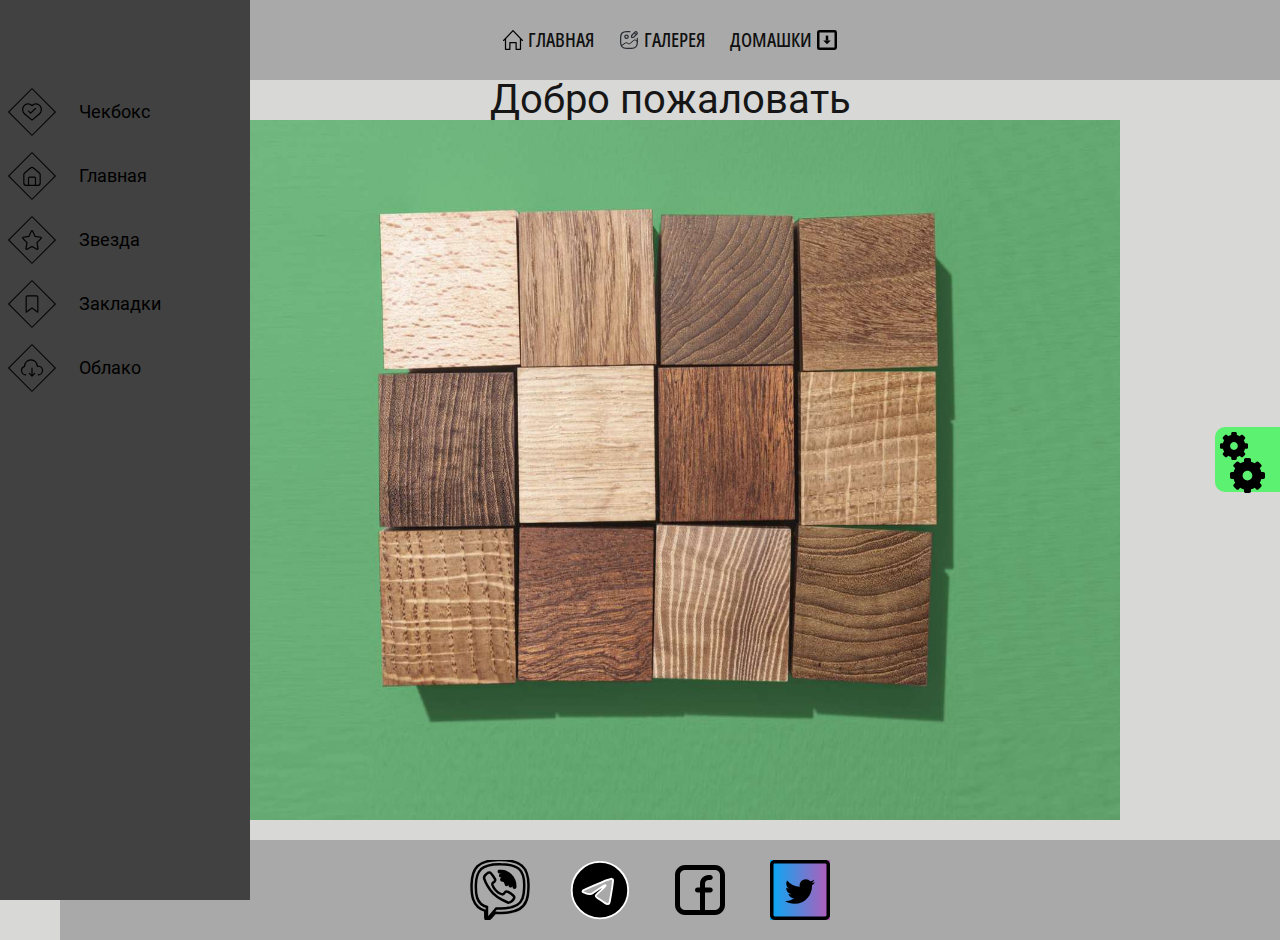
<file: index.html>
<!DOCTYPE html>
<html lang="en">

<head>
	<meta charset="UTF-8" />
	<title>Домашка</title>
	<link rel="stylesheet" href="css/style.css" />
</head>

<body>
	<aside class="sidebar">
		<ul class="sub-sidebar">
			<li class="side-li">
				<a class="sidelink" href="#">
					<span class="side-span">
						<svg class="sidebar-icon">
							<use href="image/sprite.svg#heart"></use>
						</svg>
					</span>
				<p>Чекбокс</p>
			    </a>
			</li>
			<li class="side-li">
				<a class="sidelink" href="#">
					<span class="side-span">
						<svg class="sidebar-icon">
							<use href="image/sprite.svg#homee"></use>
						</svg>
					</span>
				<p>Главная</p>
			    </a>
			</li>
			<li class="side-li">
				<a class="sidelink" href="#">
					<span class="side-span">
						<svg class="sidebar-icon">
							<use href="image/sprite.svg#star"></use>
						</svg>
					</span>
				<p>Звезда</p>
			    </a>
			</li>
			<li class="side-li">
				<a class="sidelink" href="#">
					<span class="side-span">
						<svg class="sidebar-icon">
							<use href="image/sprite.svg#bookmark"></use>
						</svg>
					</span>
				<p>Закладки</p>
			    </a>
			</li>
			<li class="side-li">
				<a class="sidelink" href="#">
					<span class="side-span">
						<svg class="sidebar-icon">
							<use href="image/sprite.svg#cloud"></use>
						</svg>
					</span>
				<p>Облако</p>
			    </a>
			</li>
		</ul>
	</aside>
	<aside class="aside-right">
		<div class="right-menu">
			<div class="gear">
				<div>
					<svg class="gear1">
						<use href="image/sprite.svg#gear1"></use>
					</svg>
				</div>
				<div>
					<svg class="gear2">
						<use href="image/sprite.svg#gear1"></use>
					</svg>
				</div>
			</div>
			<div class="right-buttons-block">
				<ul class="right-buttons">
					<li><button>Кнопка0</button></li>
					<li><button>Кнопка1</button></li>
					<li><button>Кнопка2</button></li>
					<li><button>Кнопка3</button></li>
				</ul>
			</div>
		</div>
	</aside>
    <div class="home-wrapper">
    <header class="header">
		<div class="container">
			<ul class="header-menu">
				<li class="btn">
				<a href="#">
					<svg class="header-icon">
						<use href="image/sprite.svg#home"></use>
					</svg>
					Главная</a>
				</li>
				<li class="btn">
					<a href="gallery.html">
						<svg class="header-icon">
							<use href="image/sprite.svg#gallery"></use>
						</svg>
						Галерея</a>
				</li>
				<li class="parent-second-menu btn">
					<a class="costyl" href="#">Домашки
						<svg class="header-icon">
							<use href="image/sprite.svg#arrow-down"></use>
						</svg>
					</a>
					<ul class="second-menu">
						<li><a href="inline-block.html">Inline-Block</a></li>
						<li><a href="float.html">Float</a></li>
						<li class="parent-relative btn">
							<a href="#">
							<svg class="header-icon">
								<use href="image/sprite.svg#left-arrow"></use>
							</svg><span>Flex</span></a>
							<ul class="third-menu">
								<li>
									<a href="flex.html">Flex</a>
								</li>
							</ul>
						</li>
					</ul>
				</li>
			</ul>
		</div>
	</header>
	<div class="imagehome">
		<h1>Добро пожаловать</h1>
		<img src="image/homepage.jpg" alt="homepage" width="900" height="700" />
	</div>
	<footer class="home-footer">
	<ul class="footer-icons">
		<li>
			<a href="#" class="link-1">
				<svg class="icon-1">
					<use href="image/sprite.svg#viber"></use>
				</svg>
			</a>
		</li>
		<li>
			<a href="#" class="link-2">
				<svg class="icon-2">
					<use href="image/sprite.svg#telegram"></use>
				</svg>
			</a>
		</li>
		<li>
			<a href="#" class="link-3">
				<svg class="icon-3">
					<use href="image/sprite.svg#facebook"></use>
				</svg>
			</a>
		</li>
		<li>
			<a href="#" class="link-4">
				<svg class="icon-4">
					<use href="image/sprite.svg#twitter"></use>
				</svg>
			</a>
		</li>
		<li>
	</ul>
</footer>
</div>
</body>
</html>
</file>
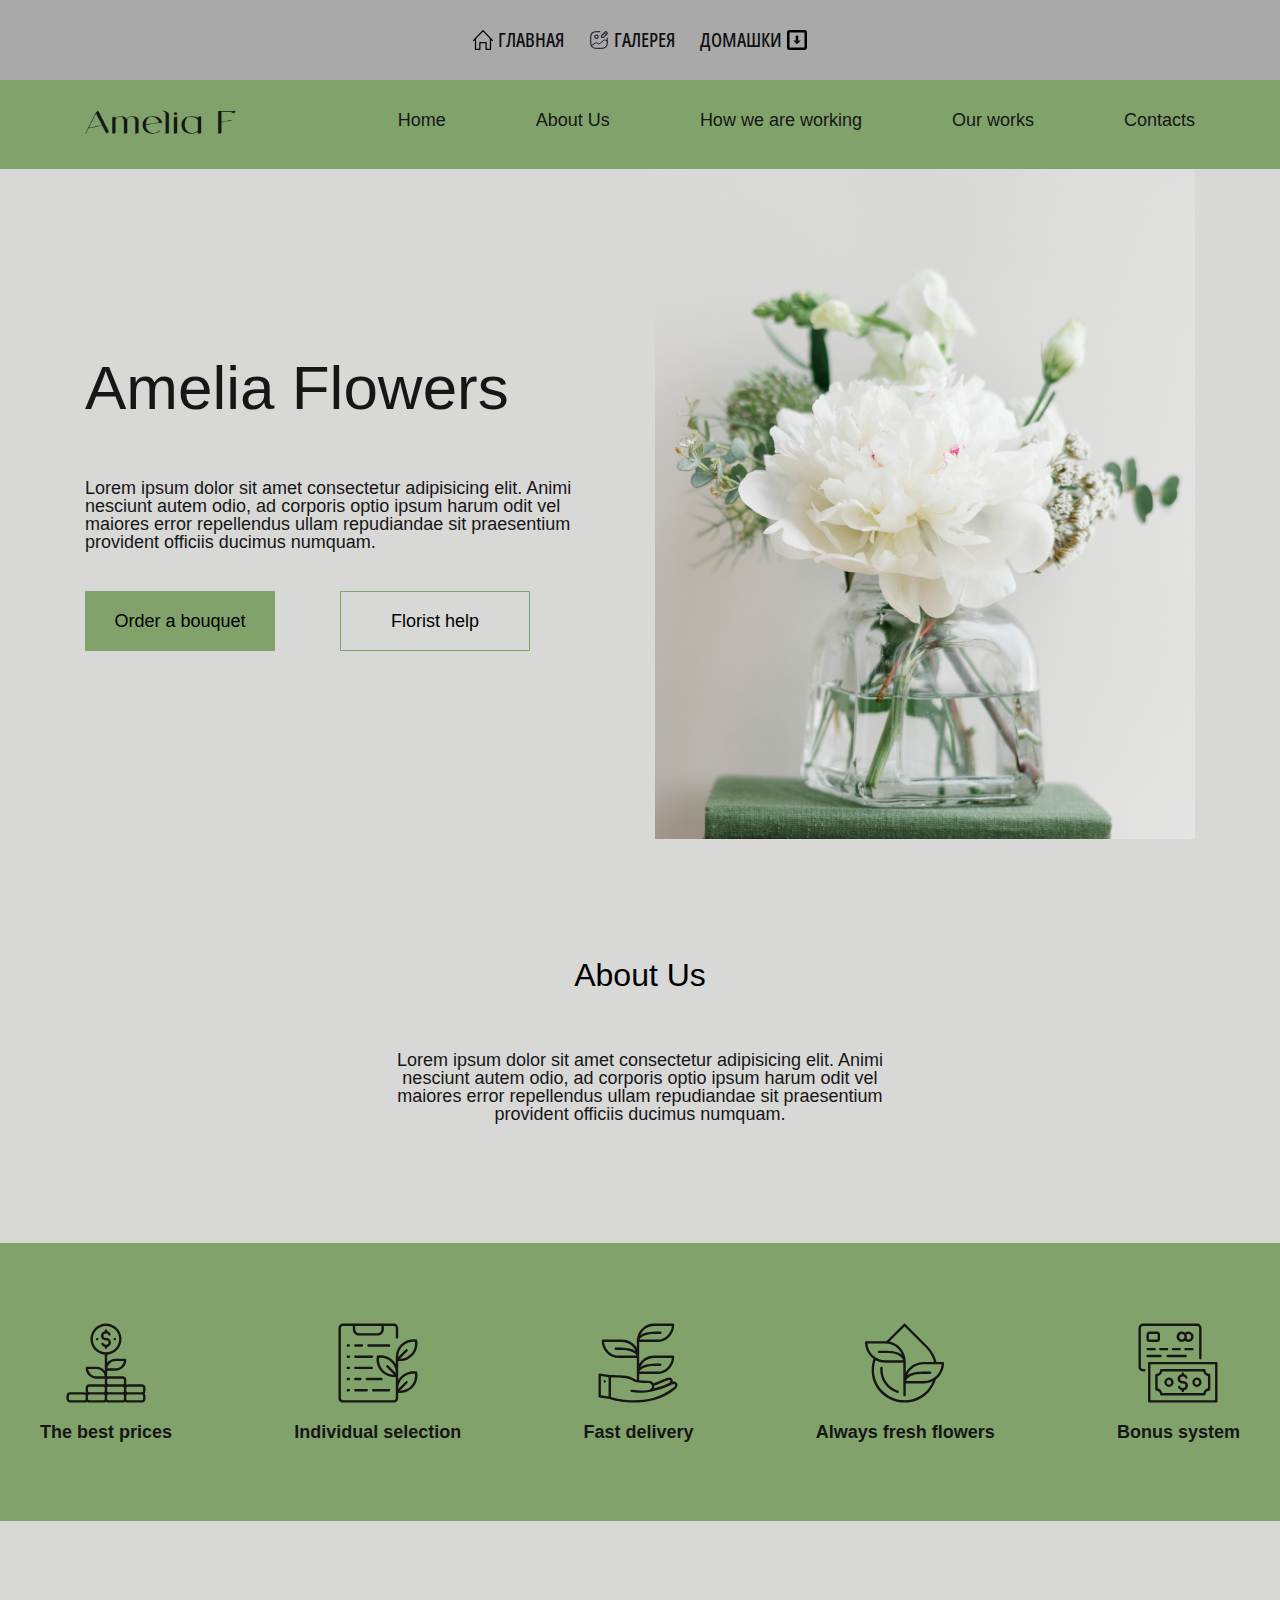
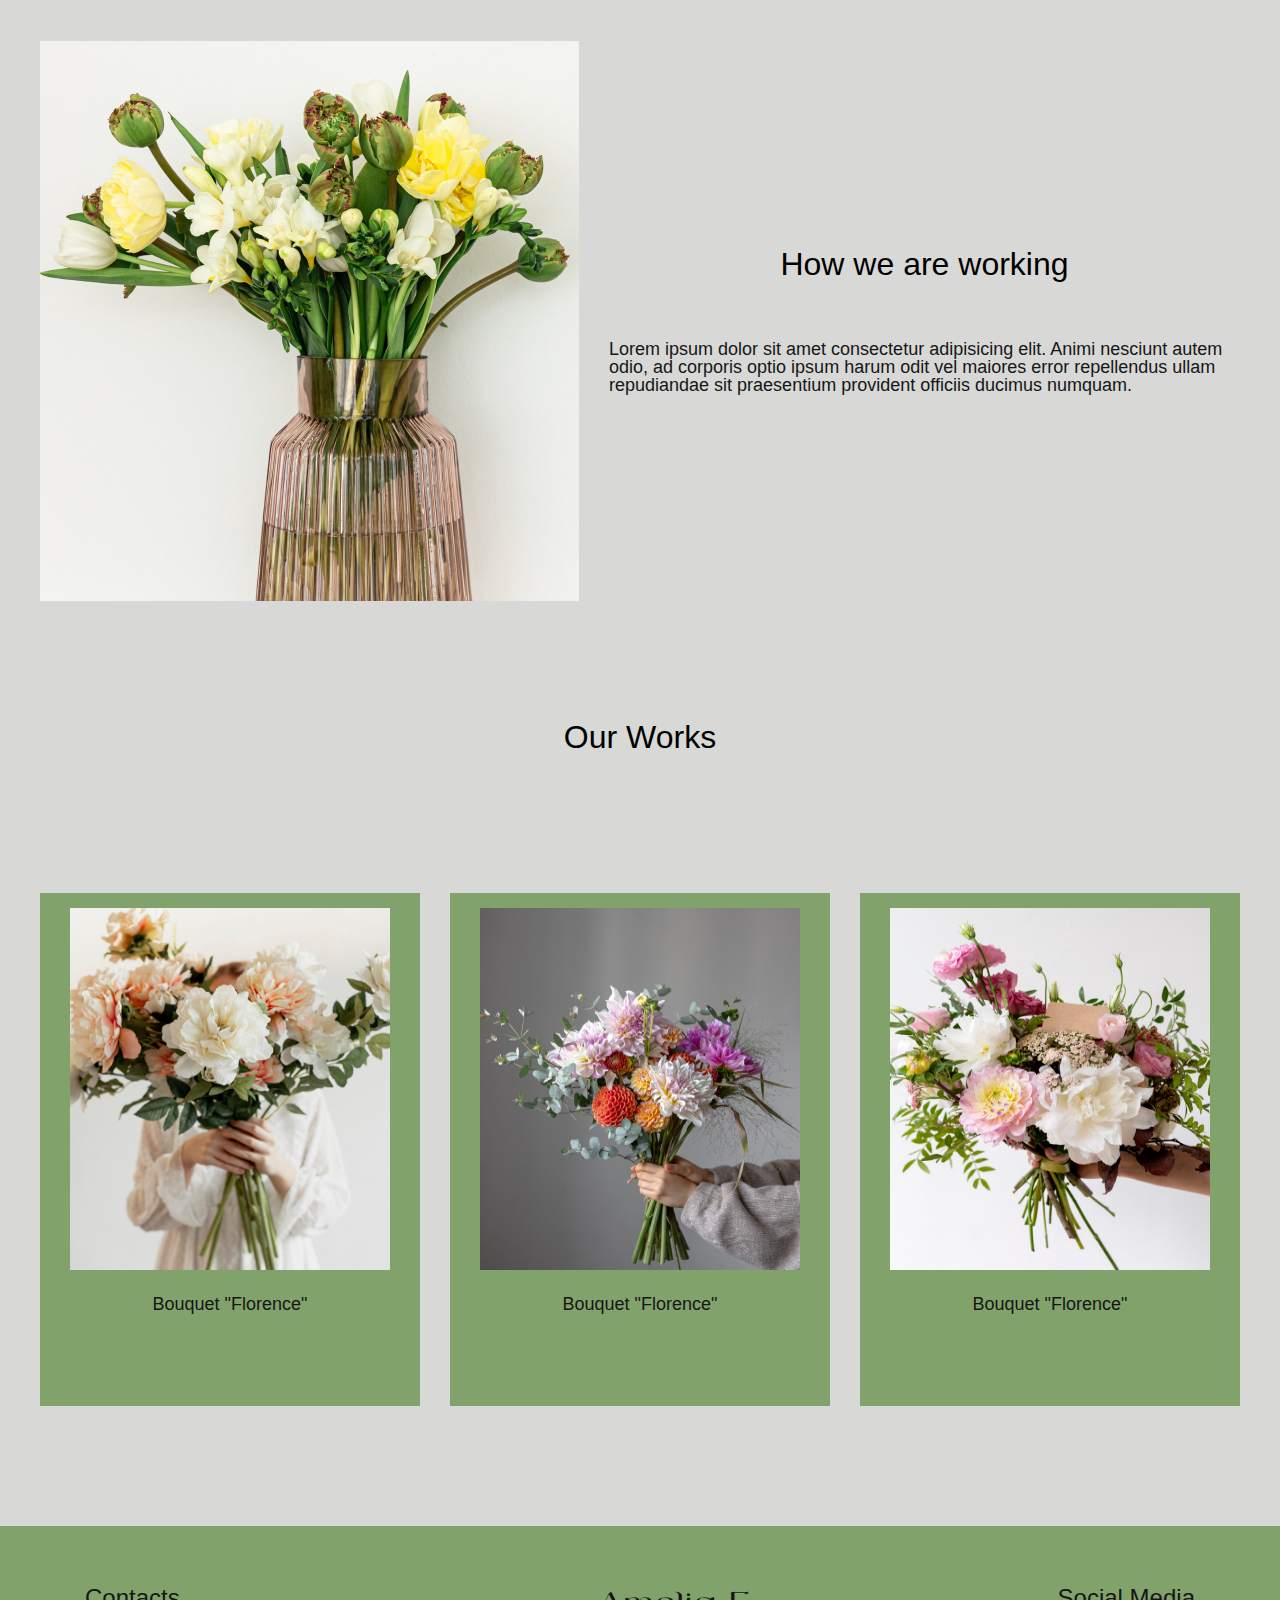
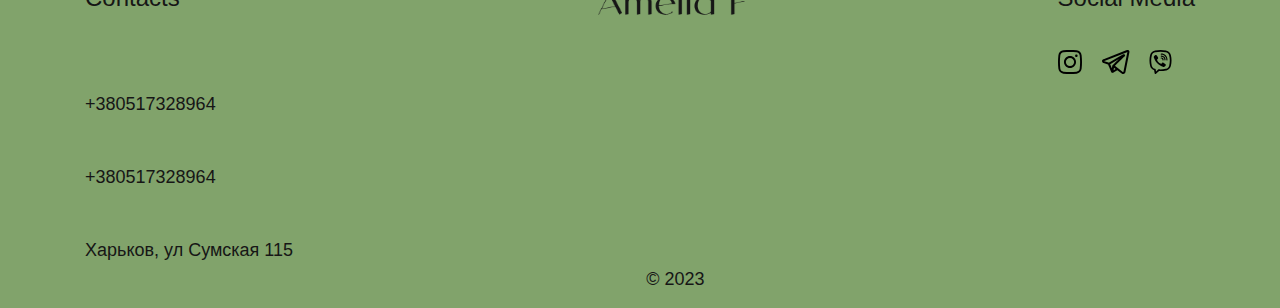
<file: flex.html>
<!DOCTYPE html>
<html lang="en">
  <head>
    <meta charset="UTF-8" />
    <title>Amelia Flower shop</title>
    <link rel="stylesheet" href="css/style.css" />
  </head>
  <header class="header">
		<div class="container">
			<ul class="header-menu">
				<li class="btn">
				<a href="index.html">
					<svg class="header-icon">
						<use href="image/sprite.svg#home"></use>
					</svg>
					Главная</a>
				</li>
				<li class="btn">
					<a href="gallery.html">
						<svg class="header-icon">
							<use href="image/sprite.svg#gallery"></use>
						</svg>
						Галерея</a>
				</li>
				<li class="parent-second-menu btn">
					<a href="#">Домашки
						<svg class="header-icon">
							<use href="image/sprite.svg#arrow-down"></use>
						</svg>
					</a>
					<ul class="second-menu">
						<li><a href="inline-block.html">Inline-Block</a></li>
						<li><a href="float.html">Float</a></li>
						<li class="parent-relative btn">
							<a href="#">
							<svg class="header-icon">
								<use href="image/sprite.svg#left-arrow"></use>
							</svg><span>Flex</span></a>
							<ul class="third-menu">
								<li>
									<a href="flex.html">Flex</a>
								</li>
							</ul>
						</li>
					</ul>
				</li>
			</ul>
		</div>
	</header>
  <body>
    <div class="flex-wrapper">
      <header class="flex-header">
        <div class="flex-header-container">
          <a class="flex-header-logo" href="#"
            ><img src="image/logo.png" alt="Logo" width="155" height="39"
          /></a>
          <nav class="flex-header-nav">
            <ul>
              <li><a href="#">Home</a></li>
              <li><a href="#about">About Us</a></li>
              <li><a href="#how">How we are working</a></li>
              <li><a href="#our-works">Our works</a></li>
              <li><a href="#contacts">Contacts</a></li>
            </ul>
          </nav>
        </div>
      </header>
      <main>
        <div class="flex-container">
          <div class="block1">
            <div>
              <div class="text-block1">
                <h1 class="flex-h1">Amelia Flowers</h1>
                <p>
                  Lorem ipsum dolor sit amet consectetur adipisicing elit. Animi nesciunt autem odio, ad corporis optio ipsum harum odit vel maiores error repellendus ullam repudiandae sit praesentium provident officiis ducimus numquam.
                </p>
              </div>
              <div class="btn-block">
                <div>
                  <button class="green">Order a bouquet</button>
                </div>
                <div>
                  <button class="grey">Florist help</button>
                </div>
              </div>
            </div>
            <div>
              <img
                src="image/2flex.png"
                alt="flower_composition"
                width="540"
                height="670"
              />
            </div>
          </div>
          <div class="block2">
            <h2 id="about">About Us</h2>
            <p>
              Lorem ipsum dolor sit amet consectetur adipisicing elit. Animi nesciunt autem odio, ad corporis optio ipsum harum odit vel maiores error repellendus ullam repudiandae sit praesentium provident officiis ducimus numquam.
            </p>
          </div>
        </div>
        <div class="block3">
          <div class="container middle">
            <div>
              <img src="image/11.svg" alt="icon" width="80" height="80" />
              <p>The best prices</p>
            </div>
            <div>
              <img src="image/12.svg" alt="icon" width="80" height="80" />
              <p>Individual selection</p>
            </div>
            <div>
              <img src="image/13.svg" alt="icon" width="80" height="80" />
              <p>Fast delivery</p>
            </div>
            <div>
              <img src="image/14.svg" alt="icon" width="80" height="80" />
              <p>Always fresh flowers</p>
            </div>
            <div>
              <img src="image/15.svg" alt="icon" width="80" height="80" />
              <p>Bonus system</p>
            </div>
          </div>
        </div>
        <div class="container block4">
          <img
            src="image/20.png"
            alt="flower photo"
            height="560"
            width="539"
          />
          <div class="block4-text">
            <h2 id="how">How we are working</h2>
            <p>
              Lorem ipsum dolor sit amet consectetur adipisicing elit. Animi nesciunt autem odio, ad corporis optio ipsum harum odit vel maiores error repellendus ullam repudiandae sit praesentium provident officiis ducimus numquam.
            </p>
          </div>
        </div>
        <div class="container block5">
          <h2 id="our-works">Our Works</h2>
        </div>
        <div class="container block7">
          <div>
            <img src="image/31.png" alt="flower" width="320" height="402" />
            <p>Bouquet "Florence"</p>
          </div>
          <div>
            <img src="image/32.png" alt="flower" width="320" height="402" />
            <p>Bouquet "Florence"</p>
          </div>
          <div>
            <img src="image/33.png" alt="flower" width="320" height="402" />
            <p>Bouquet "Florence"</p>
          </div>
        </div>
      </main>
      <footer class="overal-flex-footer">
        <div class="flex-container flex-footer">
          <div id="contacts" class="footer-left">
            <h3>Contacts</h3>
            <p>+380517328964</p>
            <p>+380517328964</p>
            <p>Харьков, ул Сумская 115</p>
          </div>
          <div class="footer-logo">
            <img src="image/logo.png" alt="logo" width="155" height="39" />
            <p>© 2023</p>
          </div>
          <div class="footer-right">
            <div>
              <h3>Social Media</h3>
            </div>
            <div>
              <img
                src="image/footer.svg"
                alt="social-contacts"
                width="114"
                height="24"
              />
            </div>
          </div>
        </div>
      </footer>
    </div>
  </body>
</html>
</file>
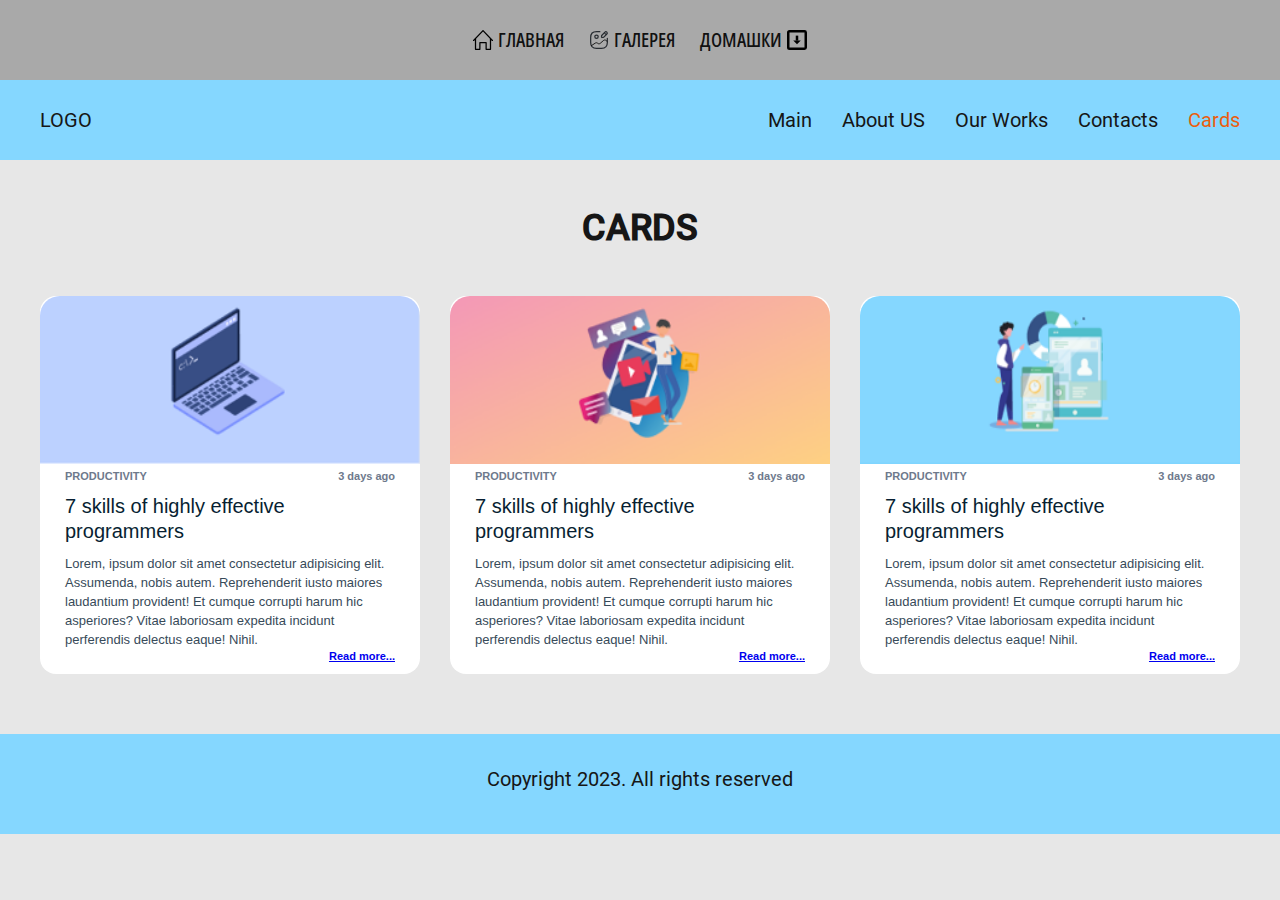
<file: float.html>
<!DOCTYPE html>
<html lang="en">
  <head>
    <meta charset="UTF-8">
    <title>Float Practice</title>
    <link rel="stylesheet" href="css/style.css">
  </head>
  <header class="header">
		<div class="container">
			<ul class="header-menu">
				<li class="btn">
				<a href="index.html">
					<svg class="header-icon">
						<use href="image/sprite.svg#home"></use>
					</svg>
					Главная</a>
				</li>
				<li class="btn">
					<a href="gallery.html">
						<svg class="header-icon">
							<use href="image/sprite.svg#gallery"></use>
						</svg>
						Галерея</a>
				</li>
				<li class="parent-second-menu btn">
					<a href="#">Домашки
						<svg class="header-icon">
							<use href="image/sprite.svg#arrow-down"></use>
						</svg>
					</a>
					<ul class="second-menu">
						<li><a href="inline-block.html">Inline-Block</a></li>
						<li><a href="float.html">Float</a></li>
						<li class="parent-relative btn">
							<a href="#">
							<svg class="header-icon">
								<use href="image/sprite.svg#left-arrow"></use>
							</svg><span>Flex</span></a>
							<ul class="third-menu">
								<li>
									<a href="flex.html">Flex</a>
								</li>
							</ul>
						</li>
					</ul>
				</li>
			</ul>
		</div>
	</header>
  <body class="float-body">
  <div class="float-wrapper">
    <header class="float-header">
      <div class="container clearfix">
        <a class="header-logo">LOGO</a>
        <nav class="header-nav">
          <ul class="clearfix">
            <li><a href="#">Main</a></li>
            <li><a href="#">About US</a></li>
            <li><a href="#">Our Works</a></li>
            <li><a href="#">Contacts</a></li>
            <li><a class="active" href="#">Cards</a></li>
          </ul>
        </nav>
      </div>
    </header>
    <main>
      <div class="container">
        <h1 class="float-title">Cards</h1>
        <div class="cards clearfix">
          <div class="card11">
            <img src="image/1float.png" alt="somepicture" width="380" height="168">
            <div class="text">
              <div class="textblock1 clearfix">
              <p>Productivity</p>
              <p>3 days ago</p>
              </div>
              <h2 class="h2">7 skills of highly effective programmers</h2>
              <p>Lorem, ipsum dolor sit amet consectetur adipisicing elit. Assumenda, nobis autem. Reprehenderit iusto maiores laudantium provident! Et cumque corrupti harum hic asperiores? Vitae laboriosam expedita incidunt perferendis delectus eaque! Nihil.</p>
              <a href="#">Read more...</a>
            </div>
          </div>
          <div class="card2">
            <img src="image/2float.png" alt="somepicture" width="380" height="168">
            <div class="text">
              <div class="textblock1 clearfix">
              <p>Productivity</p>
              <p>3 days ago</p>
              </div>
              <h2 class="h2">7 skills of highly effective programmers</h2>
              <p>Lorem, ipsum dolor sit amet consectetur adipisicing elit. Assumenda, nobis autem. Reprehenderit iusto maiores laudantium provident! Et cumque corrupti harum hic asperiores? Vitae laboriosam expedita incidunt perferendis delectus eaque! Nihil.</p>
              <a href="#">Read more...</a>
            </div>
          </div>
          <div class="card3">
            <img src="image/3float.png" alt="somepicture" width="380" height="168">
            <div class="text">
              <div class="textblock1 clearfix">
              <p>Productivity</p>
              <p>3 days ago</p>
              </div>
              <h2 class="h2">7 skills of highly effective programmers</h2>
              <p>Lorem, ipsum dolor sit amet consectetur adipisicing elit. Assumenda, nobis autem. Reprehenderit iusto maiores laudantium provident! Et cumque corrupti harum hic asperiores? Vitae laboriosam expedita incidunt perferendis delectus eaque! Nihil.</p>
              <a href="#">Read more...</a>
            </div>
            </div>
          </div>
        </div>    
    </main>
    <footer>
      <p>Copyright 2023. All rights reserved</p>
    </footer>
  </div>
  </div> 
  </body>
</html>
</file>
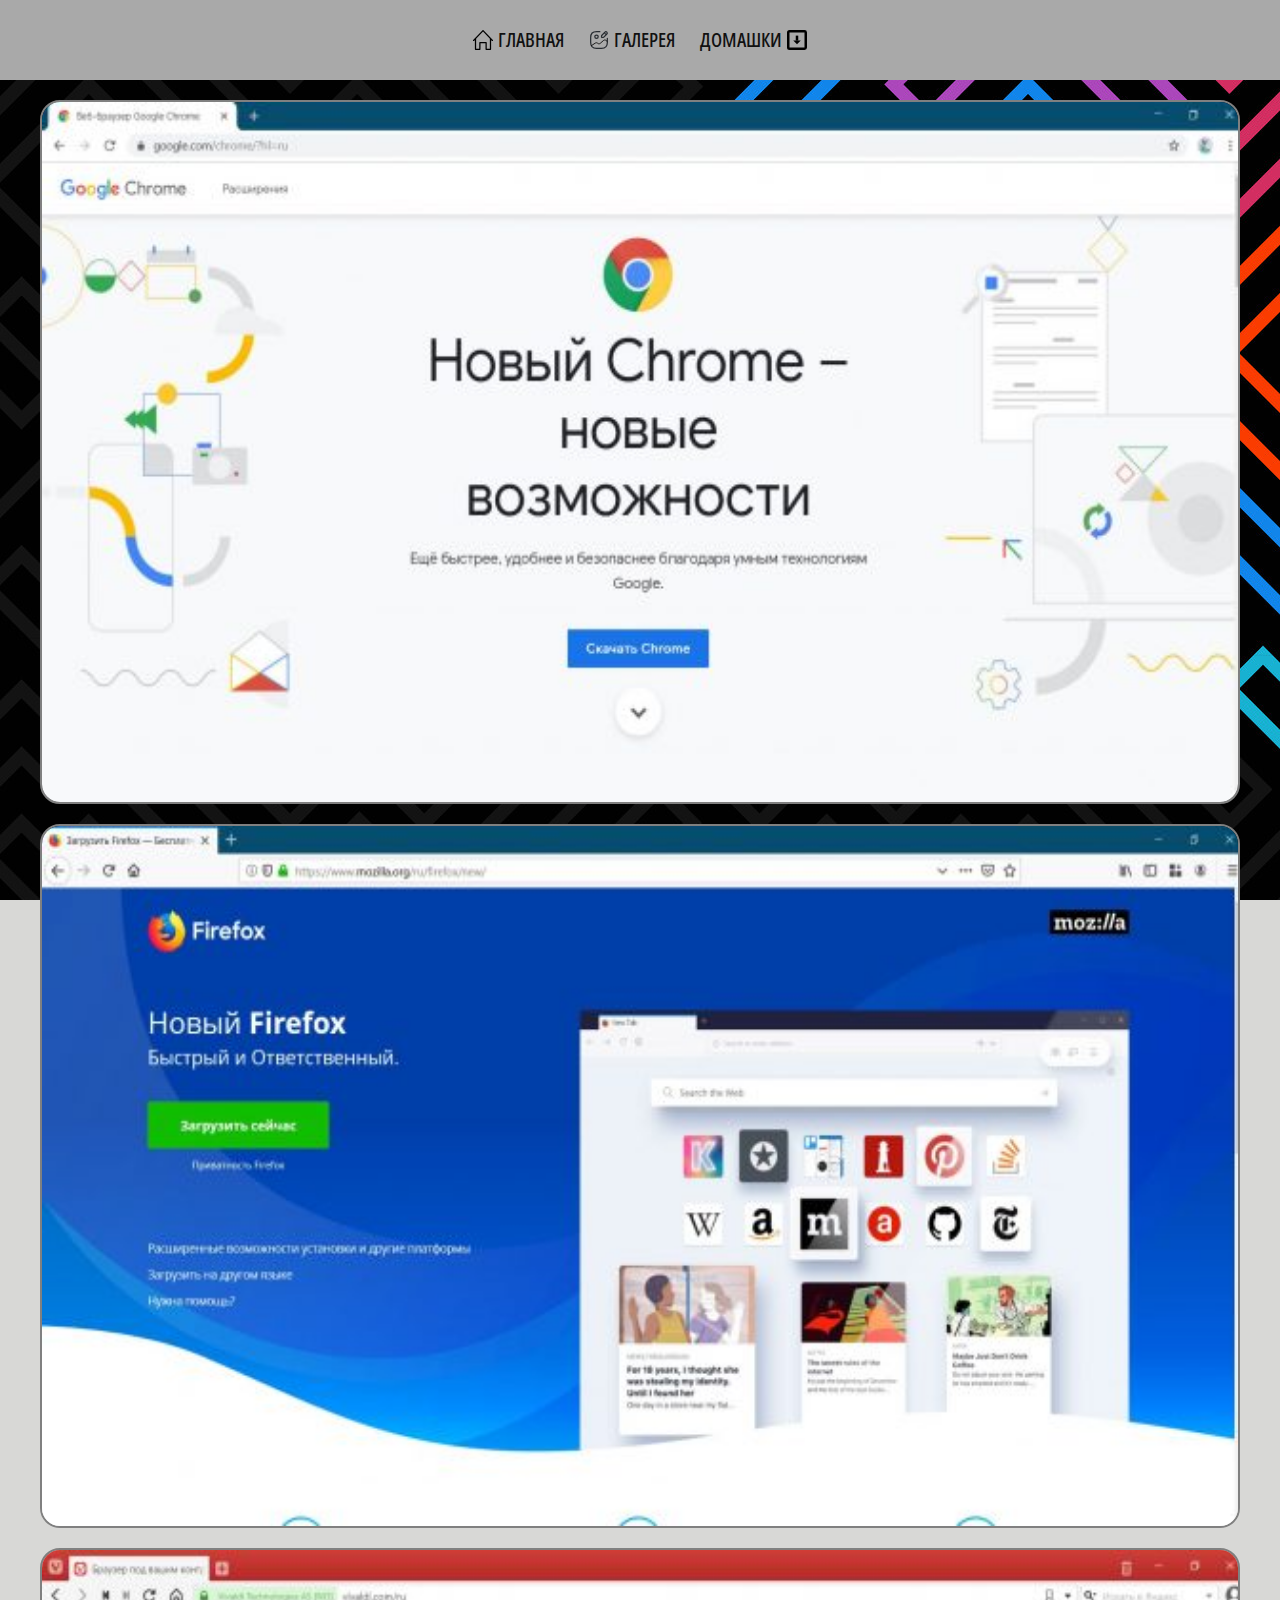
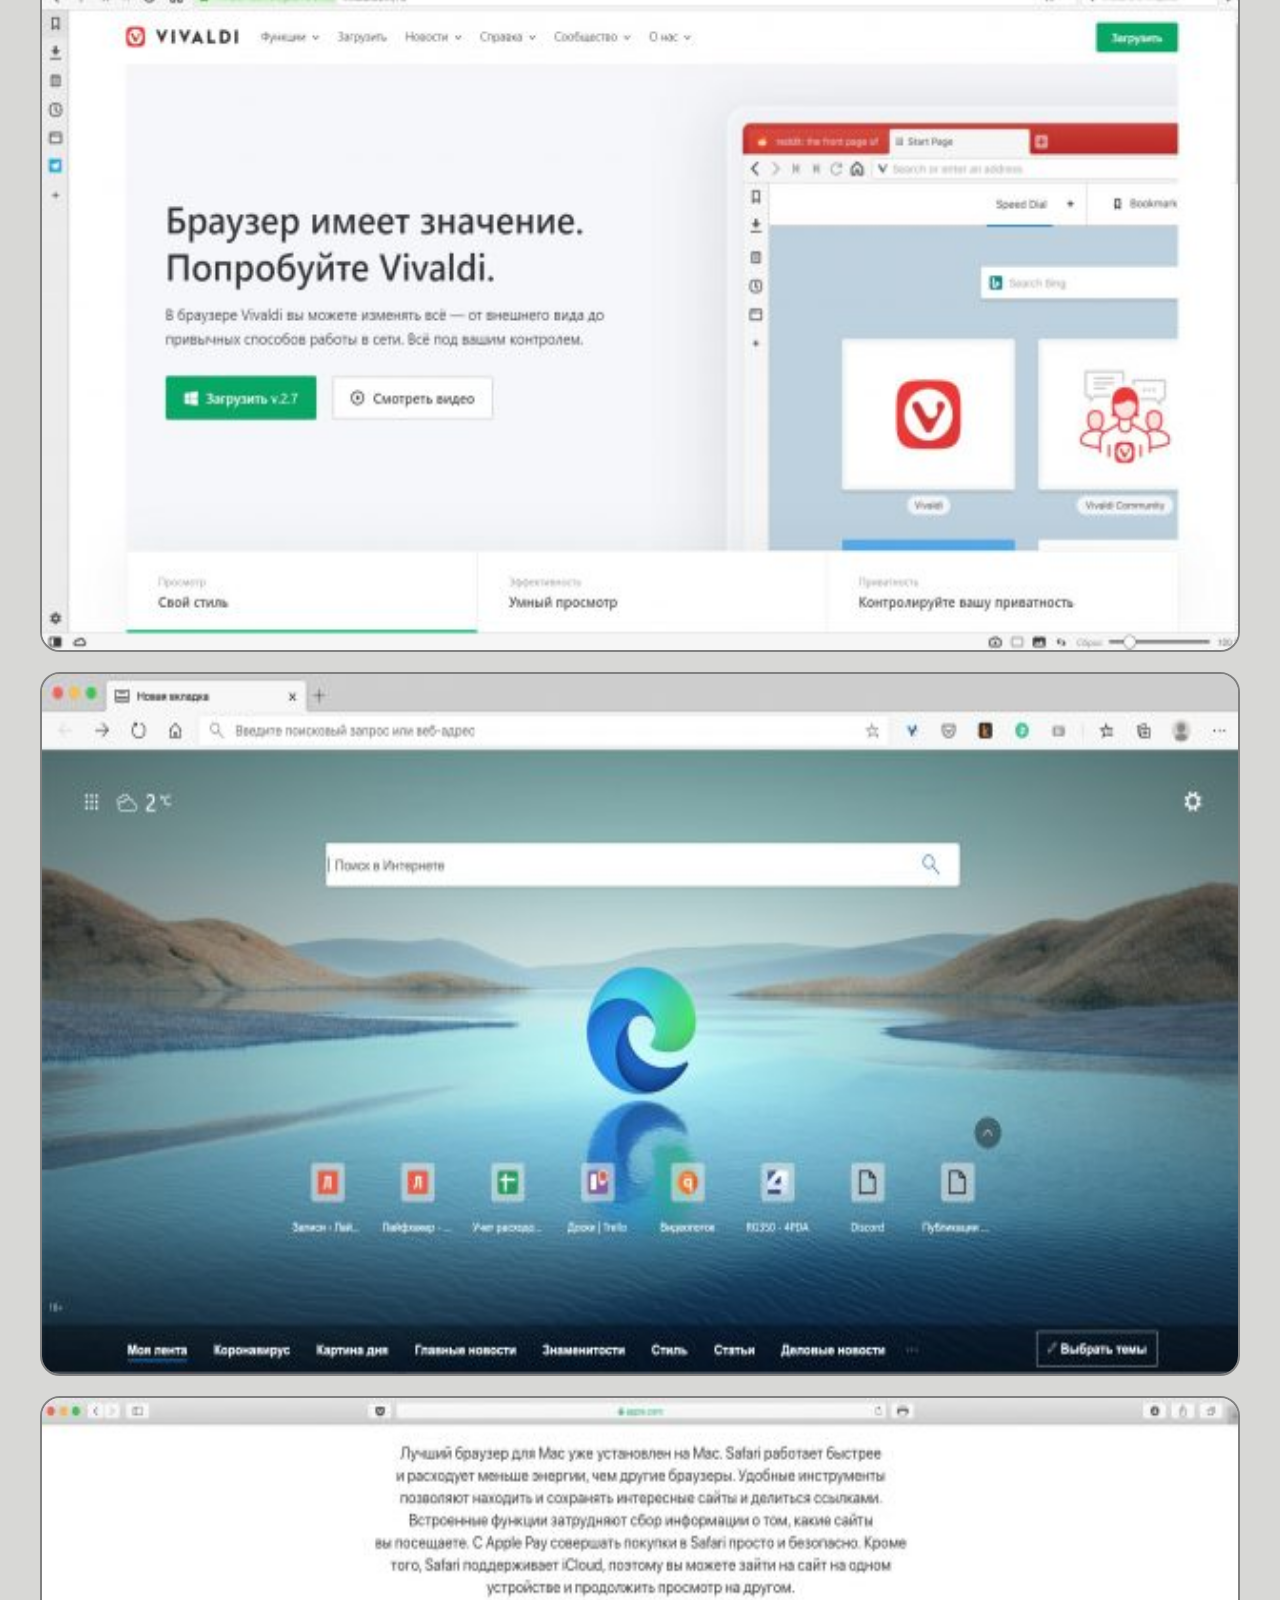
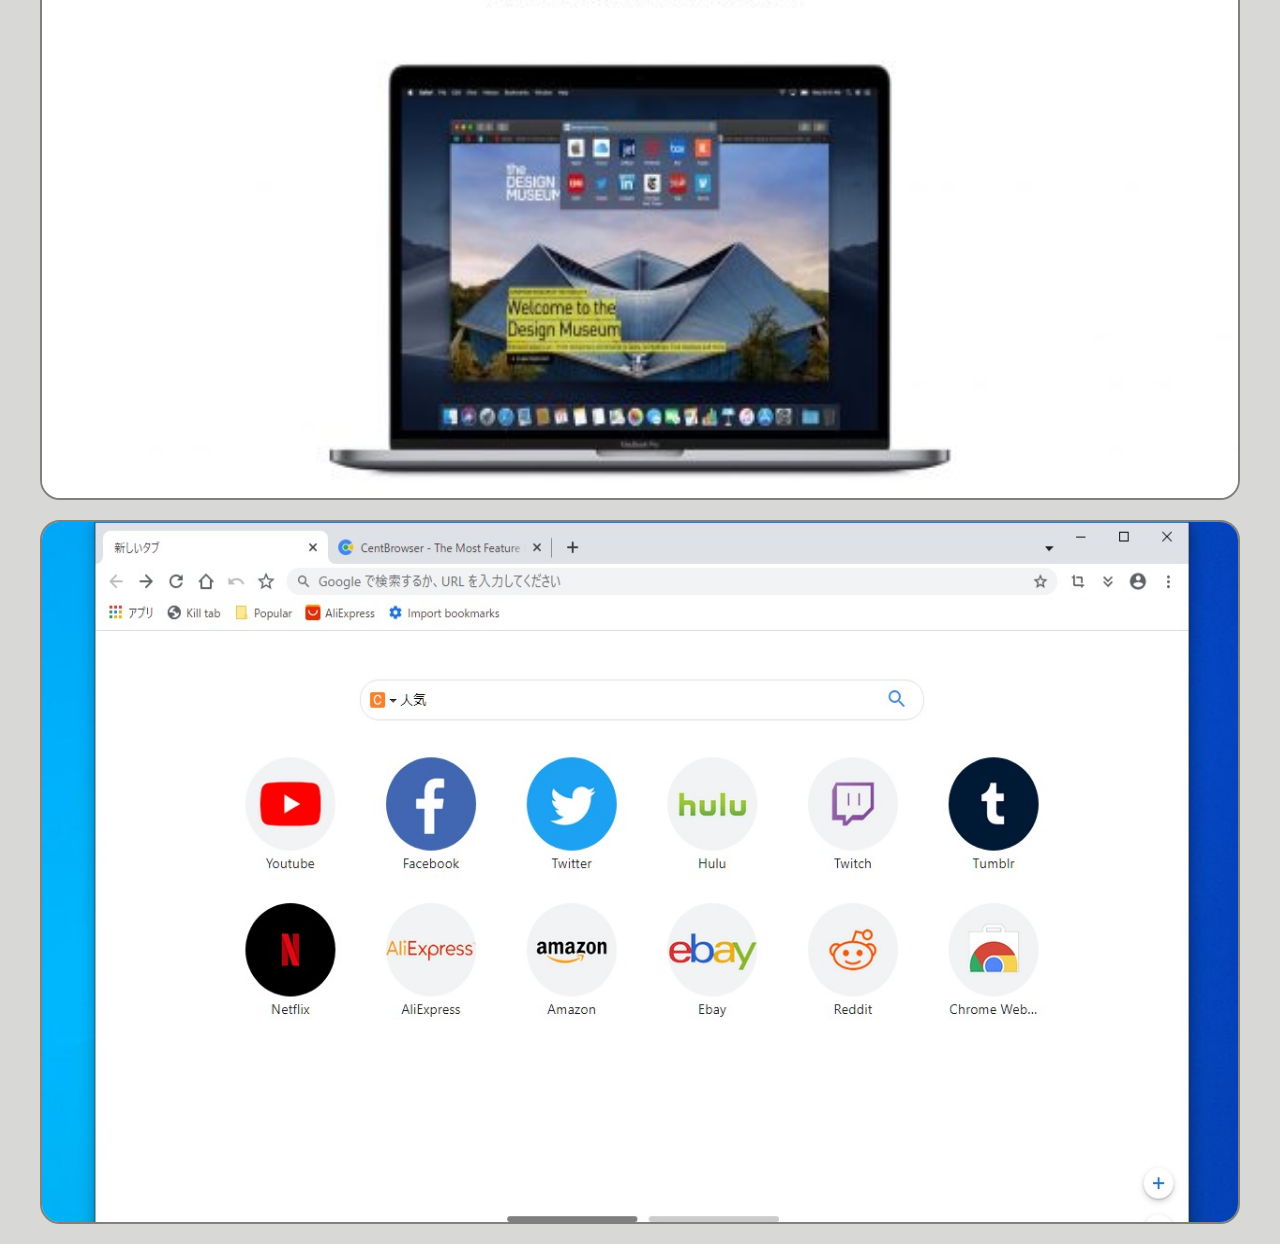
<file: gallery.html>
<!DOCTYPE html>
<html lang="en">
  <head>
    <meta charset="UTF-8">
    <title>Position Practice</title>
    <link rel="stylesheet" href="css/style.css">
  </head>
  <header class="header">
		<div class="container">
			<ul class="header-menu">
				<li class="btn">
				<a href="index.html">
					<svg class="header-icon">
						<use href="image/sprite.svg#home"></use>
					</svg>
					Главная</a>
				</li>
				<li class="btn">
					<a href="gallery.html">
						<svg class="header-icon">
							<use href="image/sprite.svg#gallery"></use>
						</svg>
						Галерея</a>
				</li>
				<li class="parent-second-menu btn">
					<a href="#">Домашки
						<svg class="header-icon">
							<use href="image/sprite.svg#arrow-down"></use>
						</svg>
					</a>
					<ul class="second-menu">
						<li><a href="inline-block.html">Inline-Block</a></li>
						<li><a href="float.html">Float</a></li>
						<li class="parent-relative btn">
							<a href="#">
							<svg class="header-icon">
								<use href="image/sprite.svg#left-arrow"></use>
							</svg><span>Flex</span></a>
							<ul class="third-menu">
								<li>
									<a href="flex.html">Flex</a>
								</li>
							</ul>
						</li>
					</ul>
				</li>
			</ul>
		</div>
	</header>
  <body class="gallery-background">
    <div class="container">
      <div class="parent-gallery">
        <div id="chrome" class="card1">
          <img src="image/1.png" alt="Google Chrome web browser" width="1200" height="700">
          <div class="hidden">
            <p>Google Chrome — самый универсальный. Chrome — выбор почти 67% пользователей интернета. Браузер, как и полагается, идеально совместим со всеми сервисами и веб‑приложениями Google, например с «Google Диском» и «Google Документами».</p>
          </div>
        </div>
        <div id="firefox" class="card1">
          <img src="image/2.jpg" alt="Mozilla Firefox" width="1200" height="700">
          <div class="hidden">
            <p>Mozilla Firefox — самый настраиваемый и свободный. В Firefox куда больше возможностей настройки, чем в браузере от Google. Вы можете свободно добавлять, убирать и перемещать любые элементы на панели инструментов или в меню. Firefox обладает большой библиотекой расширений. Причём некоторые из них не имеют аналогов в Chrome. К сожалению, не всегда старые аддоны совместимы с новыми версиями браузера.</p>
          </div>
        </div>
        <div id="vivaldi" class="card1">
          <img src="image/3.jpg" alt="Vivaldi browser" width="1200" height="700">
          <div class="hidden2">
            <p>Vivaldi — самый функциональный. Vivaldi можно смело назвать браузером с самым большим количеством функций. Тут и заметки в боковом меню, и жесты мышью для управления браузером, и предпросмотр содержимого вкладок, и группировка этих самых вкладок в стопки. В Vivaldi есть инструмент для создания скриншотов с добавлением пометок. Браузером можно управлять с помощью клавиатуры, причём сочетания клавиш легко переназначить.</p>
          </div>
        </div>
        <div id="edge" class="card1">
          <img src="image/4.jpg" alt="Microsoft Edge" width="1200" height="700">
          <div class="hidden">
            <p>Microsoft Edge — для тех, кто ценит минимальное потребление ресурсов. Edge тоже работает на открытом движке Chromium. Он довольно быстр и, как утверждает Microsoft, экономнее расходует заряд, чем другие браузеры. В нём есть встроенный режим чтения, очищающий страницы от всего лишнего. Edge позволяет сохранять ссылки на потом, и его можно использовать как инструмент для просмотра электронных книг.</p>
          </div>
        </div>
        <div id="safari" class="card1">
          <img src="image/5.jpg" alt="Safari web browser MacOS" width="1200" height="700">
          <div class="hidden">
            <p>Safari — для пользователей Mac. Лучший браузер для «яблочных» устройств — это Safari. Он быстрый, удобный, идеально интегрирован в macOS и просто красивый, как и полагается приложению от Apple.</p>
          </div>
        </div>
        <div id="cent" class="card1">
          <img src="image/6.jpg" alt="Cent browser" width="1200" height="700">
          <div class="hidden">
            <p>Cent Browser - лучший из всех вышеописанных. Cent Browser является расширенной версией веб-браузера Chromium и включает большое количество полезных функций. Среди дополнительных возможностей - прокрутка вкладок, автоматическая оптимизация памяти, “ленивая” загрузка сессий, поддержка жестов мышью, супер-перетаскивание, а также гибкие настройки панели вкладок. </p>
          </div>
      </div>
    </div>
  </body>
</html>
</file>
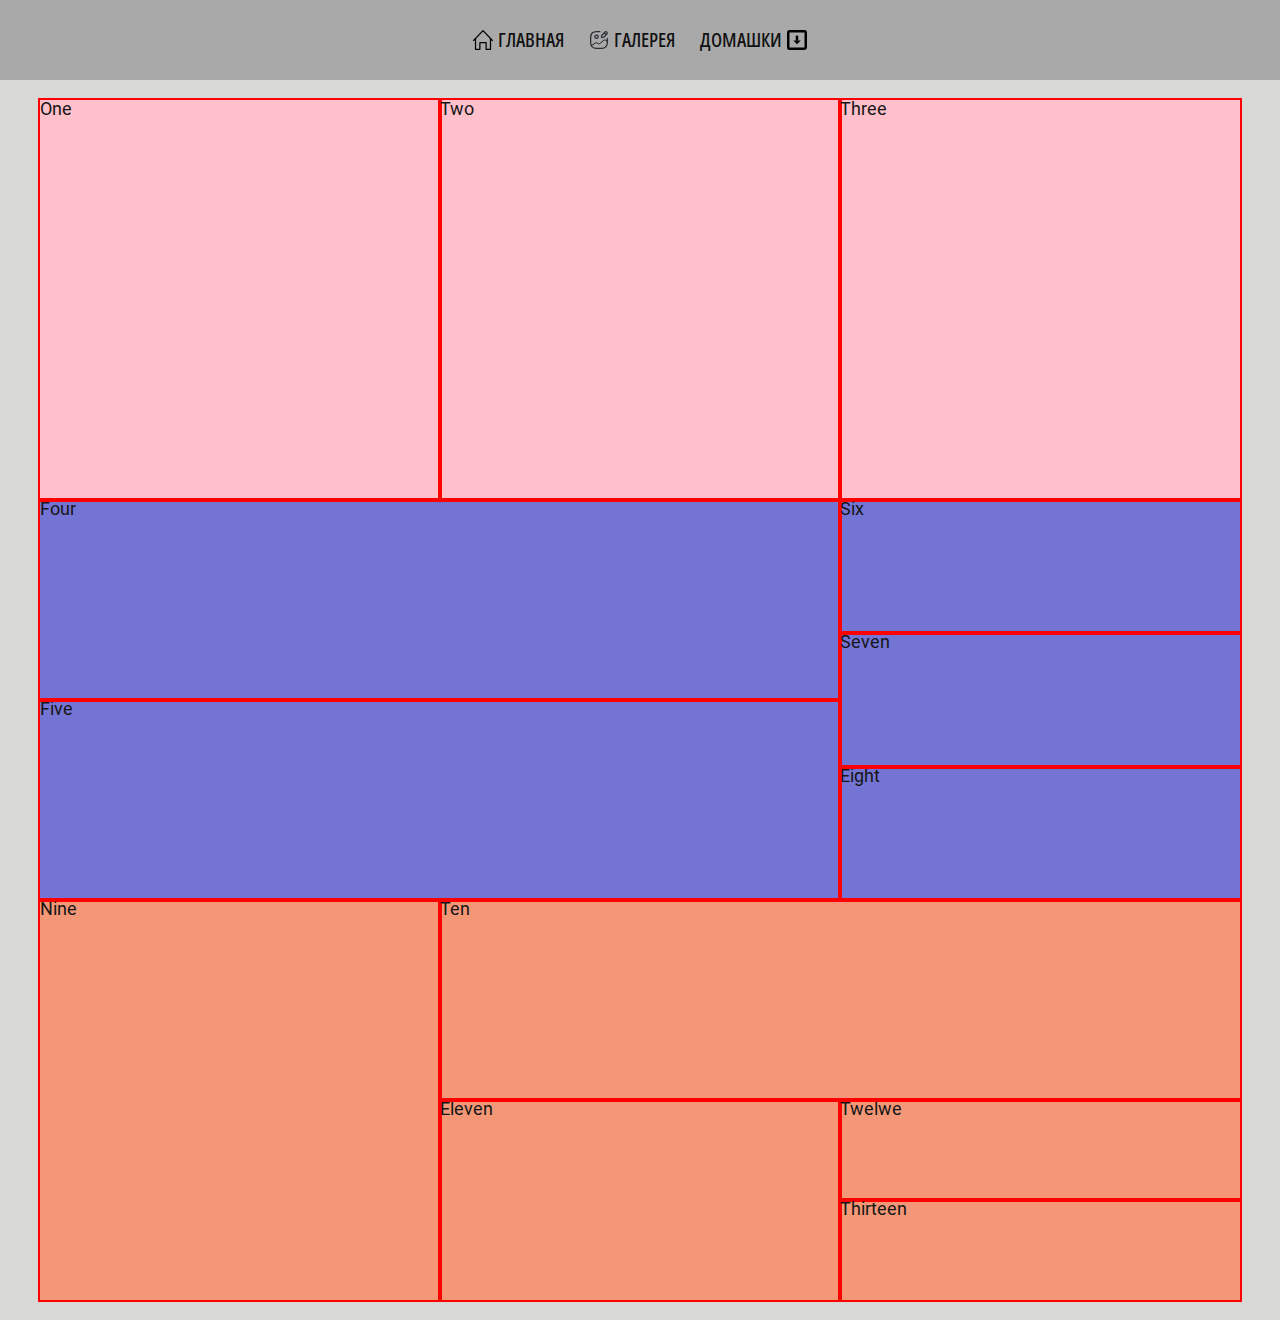
<file: inline-block.html>
<!DOCTYPE html>
<html lang="en">
  <head>
    <meta charset="UTF-8">
    <title>Inline Block Practice</title>
    <link rel="stylesheet" href="css/style.css">
  </head>
  <header class="header">
	<div class="container">
		<ul class="header-menu">
			<li class="btn">
			<a href="index.html">
				<svg class="header-icon">
					<use href="image/sprite.svg#home"></use>
				</svg>
				Главная</a>
			</li>
			<li class="btn">
				<a href="gallery.html">
					<svg class="header-icon">
						<use href="image/sprite.svg#gallery"></use>
					</svg>
					Галерея</a>
			</li>
			<li class="parent-second-menu btn">
				<a href="#">Домашки
					<svg class="header-icon">
						<use href="image/sprite.svg#arrow-down"></use>
					</svg>
				</a>
				<ul class="second-menu">
					<li><a href="inline-block.html">Inline-Block</a></li>
					<li><a href="float.html">Float</a></li>
					<li class="parent-relative btn">
						<a href="#">
						<svg class="header-icon">
							<use href="image/sprite.svg#left-arrow"></use>
						</svg><span>Flex</span></a>
						<ul class="third-menu">
							<li>
								<a href="flex.html">Flex</a>
							</li>
						</ul>
					</li>
				</ul>
			</li>
		</ul>
	</div>
</header>
  <body class="inline-block-vertical">
  <div class="wrapper-inline">
    <div class="bg-pink fs0">
      <div class="w400 h400 outline fs18 dib">One</div>
      <div class="w400 h400 outline fs18 dib">Two</div>
      <div class="w400 h400 outline fs18 dib">Three</div>
    </div>
    <div class="bg-blue fs0">
    <div class="w800 fs18 dib">
      <div class="h200 outline">Four</div>
      <div class="h200 outline">Five</div>
    </div>
    <div class="w400 fs18 dib">
      <div class="h133 outline">Six</div>
      <div class="h133 outline">Seven</div>
      <div class="h133 outline">Eight</div>
    </div>
    </div>
    <div class="bg-orange fs0">
      <div class="w400 h400 dib fs18 outline">Nine</div>
      <div class="dib fs18">
        <div class="w800 h200 outline">Ten</div>
        <div class="w800 dib fs0">
          <div class="w400 h200 outline dib fs18">Eleven</div>
          <div class="w400 fs18 dib">
            <div class="w400 h100 outline dib">Twelwe</div>
            <div class="h100 outline">Thirteen</div>
          </div>
        </div>
      </div>
    </div>
  </div> 
  </body>
</html>
</file>
<file: css/style.css>
*, *::before, *::after {
	box-sizing: border-box;
}
html, body, div, span, applet, object, iframe,
h1, h2, h3, h4, h5, h6, p, blockquote, pre,
a, abbr, acronym, address, big, cite, code,
del, dfn, em, img, ins, kbd, q, s, samp,
small, strike, strong, sub, sup, tt, var,
b, u, i, center,
dl, dt, dd, ol, ul, li,
fieldset, form, label, legend,
table, caption, tbody, tfoot, thead, tr, th, td,
article, aside, canvas, details, embed, 
figure, figcaption, footer, header, hgroup, 
menu, nav, output, ruby, section, summary,
time, mark, audio, video, button {
	margin: 0;
	padding: 0;
	border: 0;
	font-size: 100%;
	font: inherit;
	vertical-align: top;
}
/* HTML5 display-role reset for older browsers */
article, aside, details, figcaption, figure, 
footer, header, hgroup, menu, nav, section {
	display: block;
}
body {
	line-height: 1;
}
ol, ul {
	list-style: none;
}
blockquote, q {
	quotes: none;
}
blockquote:before, blockquote:after,
q:before, q:after {
	content: '';
	content: none;
}
table {
	border-collapse: collapse;
	border-spacing: 0;
}
html, body {
	scroll-behavior: smooth;
}

@font-face {
	font-family: 'Roboto';
	src: url('../fonts/Roboto-Regular.woff2') format('woff2');
	font-weight: 400;
	font-display: swap;
}
@font-face {
	font-family: 'Roboto';
	src: url('../fonts/Roboto-Medium.woff2') format('woff2');
	font-weight: 500;
	font-display: swap;
}

@font-face {
    font-family: 'Open Sans Condensed';
    src: url('../fonts/OpenSansCondensed-Medium.woff2') format('woff2');
    font-weight: 500;
    font-style: normal;
    font-display: swap;}

	@font-face {
		font-family: 'Montserrat';
		src: url('../fonts/Montserrat-Regular.woff2') format('woff2');
		font-weight: 400;
		font-style: normal;
		font-display: swap;}
/* _____________________________________ */

html {
	font-size: 10px;
	
}

body {
	background: #474747;
	font-family: 'Roboto', sans-serif;
	font-weight: 400;
	position: relative;
	
}

/* sidebar right    */

.aside-right {
	position: relative;
}

.right-menu {
position: fixed;
top: 38%;
right: 0;
z-index: 15;
transform: translateX(200px);
transition: transform 1s ease;

}

.right-menu:hover {
	transform: translateX(0px);
}

.right-menu:hover svg {
	animation-play-state: paused;
}

.right-buttons-block {
	position: fixed;
	top: 38%;
	right: 0;
	height: 250px;
	width: 200px;	
	background: #f71c14;
	border-radius: 10px 0 0 10px;
}

.right-buttons-block ul {
	padding: 25px 0 20px 40px;
	
}

.right-buttons-block ul li {
	padding: 5px 0;
}

.right-buttons li button {
	padding: 10px 30px;
	border: 2px solid #000;
	border-radius: 15px;
	cursor: pointer;
	

}

.right-buttons button:hover {
	background-image: linear-gradient(90deg, #e5ff00 0%, #00ffd5 49%, #8b34fd 80%, #ff006a 100%);
	animation:slidebg 5s linear infinite;
  }
  
  @keyframes slidebg {
	to {
	  background-position:20vw;
	}
  }

.gear {
	border-radius: 10px 0 0 10px;
	width: 65px;
	height: 65px;
	background: #5df171;
	position: fixed;
	top: 85px;
	right:200px;
	

}

.gear1 {
	width: 28px;
	height: 28px;
	animation: gear1 2s linear infinite;
	margin: 5px 0 0 5px;

	
}

.gear2 {
	width: 35px;
	height: 35px;
	margin: -5px 0 5px 15px ;
	animation: gear2 2s linear infinite;
}

@keyframes gear1 {
	100% {
		transform: rotate(360deg);
	}
}

@keyframes gear2 {	
	100% {
		transform: rotate(-360deg);
	}
}

/* sidebar left    */

.sidebar {
	padding-top: 80px;
	background: rgb(65, 65, 65);
	top:0;
	left:0;
	bottom:0;
	width: 60px;
	position: fixed;
	z-index: 10;
	overflow: hidden;
	transition: width 1s ease;
}

.sidebar:hover + .home-wrapper  {
	padding-left: 250px;
}

.sidebar:hover {
	width: 250px;	
}

.sidelink {
	display: flex;
	
	align-items: center;
	
	gap: 30px;
	padding: 15px;
	text-decoration: none;
	color: #000;
	line-height: 10px;
}

.side-span {
	border: 1px solid black;
	transform: rotate(-45deg);	
	padding: 2px;
	line-height: 10px;
	flex: 0 0 auto;
}

.side-span:hover {
	overflow: hidden;
}

.sidebar-icon {
	stroke: #000;
	width: 28px;
	height: 28px;
	transform: rotate(45deg);	
	transition: transform .5s ease;
}

.sidelink:hover {
	background: rgb(49, 49, 49);
}

.sidelink:hover .sidebar-icon {
	transform: scale(1.5) rotate(45deg);	
	stroke: yellow;
}



.home-wrapper {
	display: flex;
	flex-flow: column;
	min-height: 100vh;
	padding-left: 60px;
	z-index: 10;
	transition: padding 1s ease;
}

.container {
	max-width: 1200px;
	margin: 0 auto;	
}

.header {

	background: darkgrey;
	position: relative;
	z-index: 5;	
}

.imagehome {
	text-align: center;
	font-size: 4rem;
	position: relative;
	flex: 1;

}

.gallery-background {
	background-image: url(../image/back.jpg);
		width: 100%;
		height: 100%;
		background-attachment: fixed;
}

.home-footer {
	background: darkgrey;
	padding: 20px 0;
	margin-top: 20px;
	
}

.footer-icons {
	display: flex;
	justify-content: center;
	gap: 40px;
}

.footer-icons svg {
	width: 60px;
	height: 60px;
}

.header-icon {
	width: 20px;
	height: 20px;
	position: absolute; 
	
}

.header-menu li:first-child a svg {
	top: 10px;
	left: 5px;
}

.header-menu li:nth-child(2) a svg {
	top: 10px;
	left: 5px;
	stroke: #000;
	fill: none;
}

.header-menu li:nth-child(3) a svg {
	top: 10px;
	right: 5px;
}


.header-menu {
	padding: 20px 0;
	display: flex;
	justify-content: center;
	gap: 15px;
	font-size: 2rem;
	font-family: 'Open Sans Condensed', sans-serif;
	background: darkgrey;	
}

.header-menu li {
	position: relative;	
}

.header-menu li a {
	display: block;
	color: #111;
	text-decoration: none;
	text-transform: uppercase;
position: relative;
padding: 10px 5px 10px 30px;
}

.header-menu li:last-child a {
	padding: 10px 30px 10px 5px
}

.header-menu li:hover .second-menu {
		top: 100%;				
}

.header-menu li:hover {
	background: rgb(122, 178, 226);
	}

.second-menu {	
	position: absolute;
	right: 0;
	font-family: 'Roboto', sans-serif;
	top: -1000%;
	transition: top 1s ease;
	z-index: -1;	
}

.costyl::before {
	content: '';
	position: absolute;
	height: 20px;
	bottom: -20px;
	right: 0;
	left: 0;
	top: 0;
	width: 100%;	
}

.second-menu li {
	background: lightblue;
	text-align: center;	
	}

.second-menu li:first-child {
	margin-top: 20px;
	white-space: nowrap;
}

.second-menu li:nth-child(3) a svg {
	top: 10px;
	left: 5px;
}

.second-menu li a {
	padding-left: 30px;
	
}

.third-menu {	
	position: absolute;
	top: -20px;
	right: 0;
	width: 100%;
	transition: right .5s linear;
	z-index: -1;
	
}

.third-menu li {
	background: orange;
	font-family: "Montserrat", sans-serif;
	font-weight: 600;
	text-align: center;
	}

.second-menu li:hover .third-menu {
	right: 100%;
	
}

.btn::before {
	content: '';
	position: absolute;
	top: 100%;
	left: 0;
	width: 0;
	height: 3px;
	background: yellow;
	transition: width .7s ease-out;
}

.btn:hover::before, .btn:hover::after {
width: 50%;
}

.btn::after {
	content: '';
	position: absolute;
	top: 100%;
	right: 0;
	width: 0;
	height: 3px;
	background: rgb(16, 15, 15);
	transition: width .7s ease-out;
}


.icon-1 {
	fill:darkgray;
	stroke: black;
	transition: stroke 1s cubic-bezier(0.215, 0.610, 0.355, 1), fill 1s ease 1s;
}

.link-1, .link-2 {
	display: inline-block;
}

.link-1:hover .icon-1 {
fill: rgb(79, 79, 219);
stroke: rgb(192, 132, 141);
}

.icon-2 {
	fill: #000;
	stroke: white;	
	transition: fill 2s ease, stroke 1s linear 1s 
}

.link-2 {
width: 60px;
height: 60px;
border-radius: 50%;
overflow: hidden;


}

.link-2:hover .icon-2 {
fill: lightseagreen;
stroke: yellow;
background: blueviolet;
}

.icon-3 {
	
	border-radius: 10px;
	overflow: hidden;
}

.icon-3:hover  {
	animation: glowing 1300ms infinite;
}


@keyframes glowing {
	0% { background-color: #2ba805; box-shadow: 0 0 5px #2ba805; }
	50% { background-color: #49e819; box-shadow: 0 0 20px #49e819; }
	100% { background-color: #2ba805; box-shadow: 0 0 5px #2ba805; }
	}

.icon-4 {
	position: relative;
  display: inline-block;
  height: 60px;  
  color: #fff;
  background: linear-gradient(90deg, #03a9f4, #f441a5, #ffeb3b, #03a9f4);
  background-size: 400%;
}

.icon-4:hover {
	animation: animate 8s infinite;
}

@keyframes animate {
	0% {
	background-position: 0%;
	}
	100% {
	background-position: 400%;
	}
}

/*---------------------*/
.card1 {
	margin:20px 0;
	font-size: 25px;
	position: relative;
	border: 2px solid gray;
	border-radius: 20px;
	overflow: hidden;
}

.hidden {
display: none;
position: absolute;
color: beige;
top: 38%;
left: 0;
text-align: justify;
margin: 0 20px;
border: 2px solid beige;
border-radius: 10px;
background: rgba(100, 100, 100, 0.5);
}

.card1:hover .hidden {
	display: block;
}

.hidden2 {
display: none;
position: absolute;
color: beige;
top: 50%;
left: 10px;
right: 10px; /*делаем лефт и райт по 0 чтобы было растянуто на всю ширину*/
text-align: justify;
margin: -150px 0 20px;
border: 2px solid beige;
border-radius: 10px;
background: rgba(100, 100, 100, 0.5);
}

.card1:hover .hidden2 {
	display: block;
}

.side-bar {
	position: fixed;
	left: 20px;
	top: 50%;
	margin: -111px 0 0;
	font-size: 25px;	
	border-radius: 5px;
	text-align: center;	
}

.side-bar li {
	border: 1px solid black;
border-radius: 5px;
width: 120px;
background: rgba(1, 1, 1, 0.5);
}

.menu a {	
text-decoration: none;
color: beige;
}

.menu li a {
	line-height: 35px;	
}

.wrapper-inline {
	width: 1200px;
	margin: 0 auto;
	margin-top: 20px;
	margin-bottom: 20px;
}

.wrapper{
	width: 100%;
	margin: 0 auto;
	padding: 15px 15px;
}

.bg-pink {
	background: pink;
}

.bg-blue {
	background: rgb(116, 116, 213);
}

.bg-orange {
	background: rgb(244, 151, 118);
}

.dib {
display: inline-block;
}

.fs0 {
	font-size: 0px;
}

.fs18 {
	font-size: 18px;
}

.w800 {
	width: 800px;
}

.w400 {
	width: 400px;
}

.h400 {
	height: 400px;
}

.h200 {
	height: 200px;
}

.h133 {
	height: 133.33px;
}

.h100 {
	height: 100px;
}

.outline {
	outline: 2px solid red;
}







.float-body {
	background:#E7E7E7 ;
	font-size: 2rem;
}

.float-wrapper {
	width: 100%;
}

.container {
width: 1200px;
margin: 0 auto;
}

.header-logo {
	float: left;
	text-transform: uppercase;
}

.header-nav {
	float: right;
}

.header-nav a {
	text-decoration: none;
	color: #161616;
	font-weight: 400;
}

.header-nav ul li {
	float: left;
	margin-left: 30px;
}

.header-nav a.active {
	color: #EC5E0F;
}

.header-nav ul li:first-child {
	margin-left: 0;
}


.clearfix::after {
	content: '';
	clear: both;
	display: block;
}

.float {
	float: left;
}

.block-list li {
float: left;
margin: 43px 30px;
}

.block-list:first-child {
	margin-left: 600px;
}

.float-header {
background: #85D7FF;
padding: 25px 0;
line-height: 30px;
}

.card11, .card2, .card3 {
width: 380px;
}

footer {
	background: #85D7FF;
	height: 100px;
}

footer p {
	padding-top: 35px;
	text-align: center;
}

.float-title {
	font-size: 36px;
	font-weight: 700;
	color: #161616;
	text-align: center;
	padding: 50px 0;
	text-transform: uppercase;
}


.cards {
margin-bottom: 60px;	
}
.cards > div {
border: 1px grey;
border-radius: 16px;
float: left;
background: white;
}

.cards > div + div {
	margin-left: 30px;
}

.cards img {
	width: 100%;
	border-radius: 20px 20px 0 0; ;
}

.textblock1 > p:first-child {
	text-transform: uppercase;
	float: left;
}

.textblock1 > p:last-child {
	float: right;
}

.textblock1 {
	margin-bottom: 10px;
	font-family: sans-serif;
	font-size: 11px;
	line-height: 15px;
	font-weight: 600;
	color: #6E798C;
}

.h2 {
	font-family: sans-serif;
	font-weight: 400;
	font-size: 20px;
	line-height: 25px;
	color: #081F32;
	padding-bottom: 10px;
}

.text {
	padding: 5px 25px 25px;
}

.text a {
	float: right;
	font-weight: 600;
	font-size: 11px;
	line-height: 15px;
	font-family: sans-serif;
}

.text >p {
	font-family: sans-serif;
	font-size: 13px;
	font-weight: 400;
	line-height: 19px;
	color: #374A59;
}







.flex-wrapper {
	font-family: "Roboto-Regular", sans-serif

}

body {
	background:#D8D8D6;
	color: #161616;
	font-size: 18px;
}


.flex-container {
max-width: 1140px;
margin: 0 auto;
padding: 0 15px;
}

.flex-header-nav a {
	text-decoration: none;
	color: #161616;
}

.flex-header-nav ul {
	display: flex;
	gap: 90px;
}

.flex-header-container {
	display: flex;
	justify-content:space-between;
	max-width: 1110px;
    margin: 0 auto;
}

.flex-header {
background: #81A36B;
line-height: 30px;
padding: 25px 0;
}

.flex-h1 {
	font-size: 62px;;
	padding-bottom: 60px;
}


.text-block1 p {
	width: 540px;
}

.block1 {
	display: flex;
	gap: 30px;
	align-items:center;
}

.btn-block {
	display: flex;
	gap: 65px;
	margin-top: 40px;
}

.btn-block button {
width: 190px;
height: 60px;
}

.green {
	background: #81A36B;
	border: none;
	cursor: pointer;
}

.grey {
	background-color: #D8D8D6;
	border: 1px solid #81A36B;
	cursor: pointer;
}


.block2 {
	max-width: 540px;
	text-align: center;
	padding: 120px 0;
	margin:0 auto
}

h2 {
	color: #000;
	font-size: 32px;
	padding-bottom: 60px;
}

.block3 {
	background: #81A36B;
	padding: 80px 0;
}

.block5 {
	text-align: center;
	margin-bottom: 80px;
}

.block7 {
	display: flex;
	gap: 30px;
	text-align: center;
	margin-bottom: 120px;
}

.block7 div {
	flex: 1 1 30%;
	background: #81A36B;
	padding: 0 0 93px;
}

.block7 img {
	padding: 15px 0 25px 0;
}


.middle {
	display: flex;
	justify-content: space-between;
	font-weight: 600;
	text-align: center;
}

.middle div img {
	margin-bottom: 20px; ;
}

.block4 {
	display: flex;
	flex: 1 1 30%;
	justify-content: space-between;
	gap: 30px;
	padding: 120px 0;
	align-items:center;
	}


	.block4 h2 {
		text-align: center;
	}

	.block4-text {
		width: 540px;
		flex: 1 1 30%;
	}

.overal-flex-footer {
	background: #81A36B;
	height: 100%;
}

.flex-footer {
	display: flex;
	justify-content: space-between;
	padding-top: 60px;
}

.footer-left > p {
line-height: 38px;
text-align: left;
}

h3 {
	font-size: 24px;
	padding-bottom: 40px;
}

.footer-logo img {
	margin-bottom: 210px;
}

.footer-logo p {
	text-align: center;
	padding-bottom: 20px;
}
</file>
